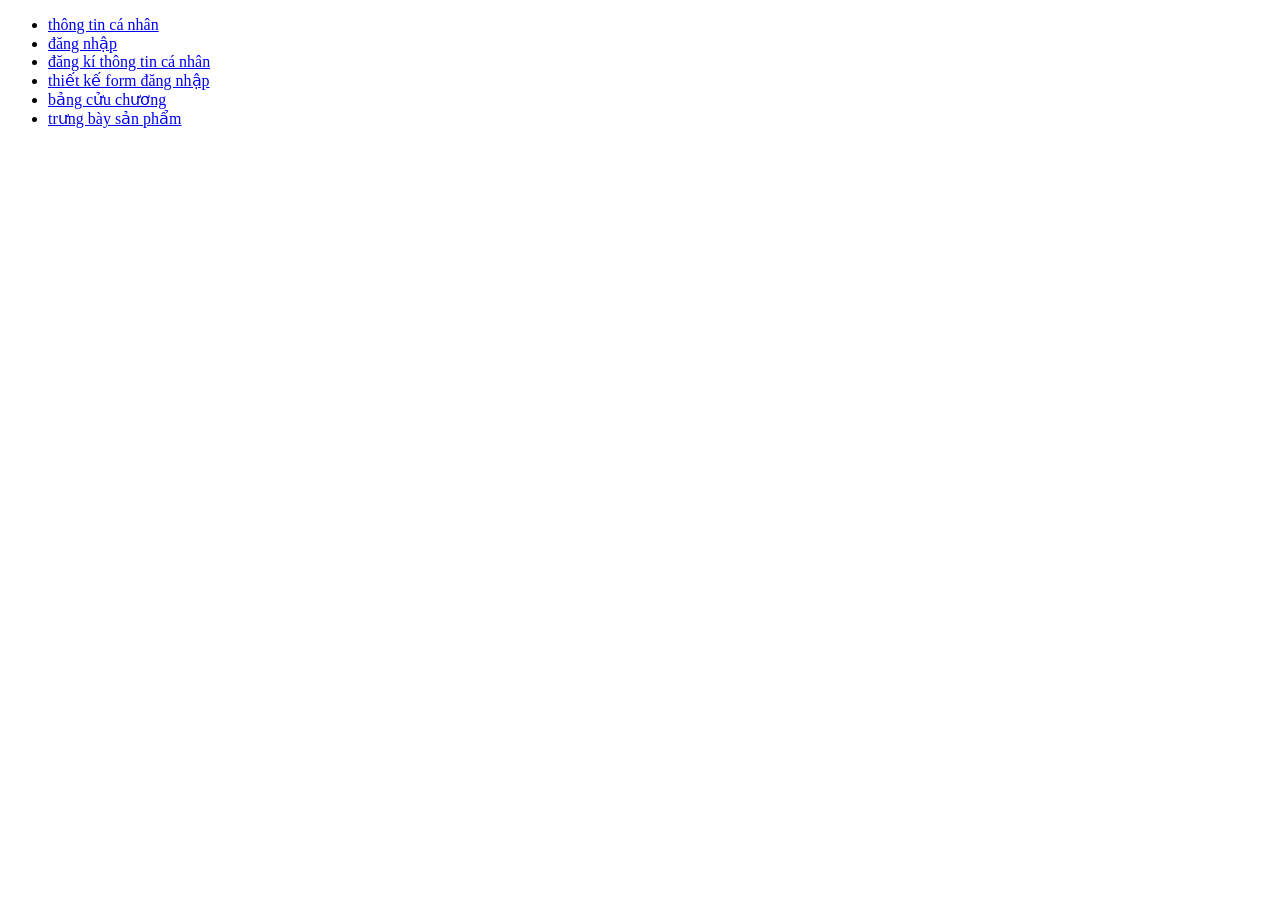
<file: index.html>
﻿<!DOCTYPE html>
<html lang ="vi">
  <head> 
      <title>Trang chính</title> <meta charset="utf-8"> 
  </head>
  <body> 
    <ul>
        <li><a href="html/page1.html">thông tin cá nhân</a></li>   
        <li><a href="html/page2.html">đăng nhập</a></li>
        <li><a href="html/page3.html">đăng kí thông tin cá nhân</a></li>
        <li><a href="html/page4.html">thiết kế form đăng nhập</a></li>
        <li><a href="html/page5.html">bảng cửu chương</a></li>
        <li><a href="html/page6.html">trưng bày sản phẩm</a></li>
    </ul>
  </body>
</html>
</file>
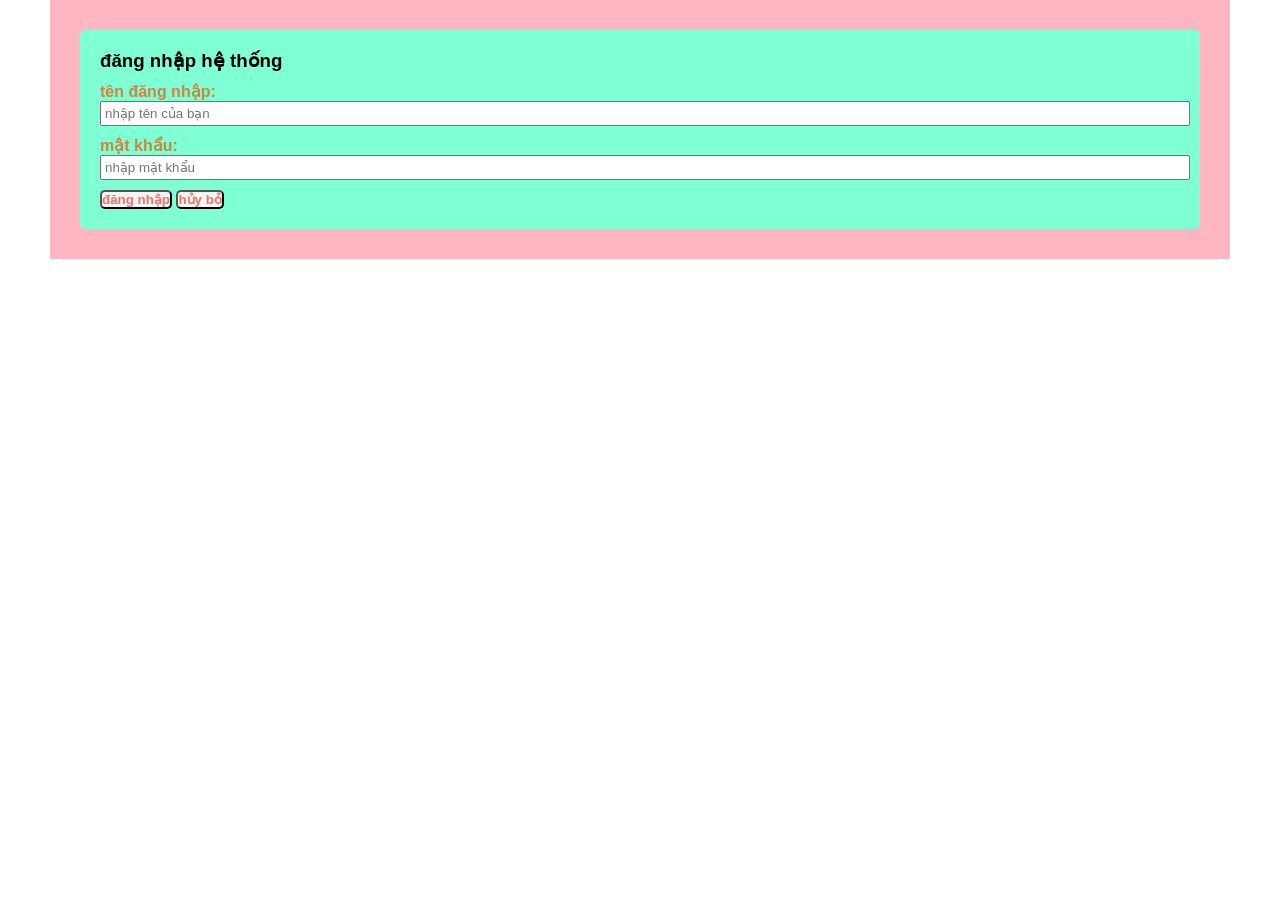
<file: html/page2.html>
<!DOCTYPE html>
<html lang="vi">
    <head>
        <title>thiết kế form</title>
        <meta charset ="utf-8">
        <link rel ="stylesheet" href = "../css/style2.css">
    </head>
    <body>
        <div class="container">
            <form id="frmlogin">
           <h3>đăng nhập hệ thống</h3>
           <div class="form-group">
            <label for="txtUsername"> tên đăng nhập: </label>
            <input class="form-control" type="text"id="txtUsername" name ="txtUsername" placeholder="nhập tên của bạn">
           </div>
        <div class="form-group">
        <label for="txtpassword"> mật khẩu: </label>
        <input class="form-control" type="password"id="txtUsername" name ="txtpassword" placeholder="nhập mật khẩu">
    </div>
            <input class="button" type ="submit" name ="sblogin" value="đăng nhập">
              <input class="button" type ="reset" name ="rscanel" value="hủy bỏ">
        </div>
    </body>
</html>
</file>
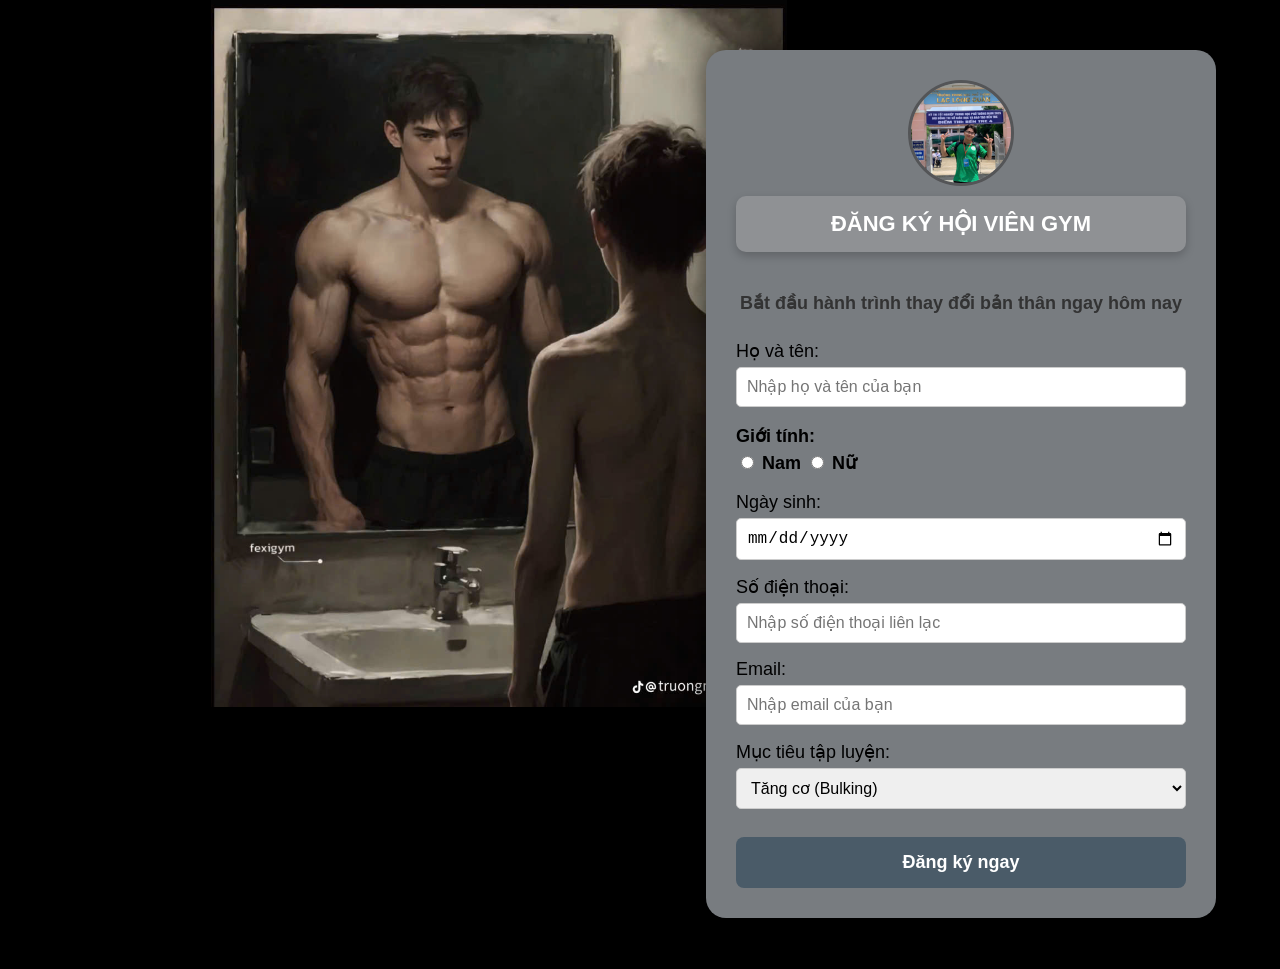
<file: html/page3.html>
<!DOCTYPE html>
<html lang="vi">
<head>
    <title>Đăng ký Hội viên Gym & Fitness</title>
    <meta charset="utf-8">
    <meta name="viewport" content="width=device-width, initial-scale=1.0">
    <link rel="stylesheet" href="../css/style3.css">
</head>
<body>
    <div class="container">
        <form id="frmSign">
            <img src="../assets/images/avatar.jpg" alt="Avatar" style="width: 100px; height: 100px; border-radius: 50%; display: block; margin: 0 auto 10px auto; border: 3px solid #545557;">

            <h3>ĐĂNG KÝ HỘI VIÊN GYM</h3>
            <p style="text-align: center; color: #333; font-weight: bold;">Bắt đầu hành trình thay đổi bản thân ngay hôm nay</p>

            <div class="hh">
                <label for="hovaten">Họ và tên:</label>
                <input class="kk" type="text" id="hovaten" placeholder="Nhập họ và tên của bạn">
            </div>

            <div class="gioitinh">
                <label><b>Giới tính:</b></label>
                <div class="radio-wrapper">
                    <input type="radio" id="nam" name="gioitinh" value="nam">
                    <label for="nam">Nam</label>
                    <input type="radio" id="nu" name="gioitinh" value="nu">
                    <label for="nu">Nữ</label>
                </div>
            </div>

            <div class="hh">
                <label for="ngaysinh">Ngày sinh:</label>
                <input class="kk" type="date" id="ngaysinh">
            </div>

            <div class="hh">
                <label for="sdt">Số điện thoại:</label>
                <input class="kk" type="text" id="sdt" placeholder="Nhập số điện thoại liên lạc">
            </div>

            <div class="hh">
                <label for="email">Email:</label>
                <input class="kk" type="email" id="email" placeholder="Nhập email của bạn">
            </div>

            <div class="hh">
                <label for="muctieu">Mục tiêu tập luyện:</label>
                <select class="kk" id="muctieu">
                    <option value="tangco">Tăng cơ (Bulking)</option>
                    <option value="giammo">Giảm mỡ (Cutting)</option>
                    <option value="fitness">Giữ dáng (Fitness)</option>
                    <option value="boxing">Boxing / Võ thuật</option>
                </select>
            </div>

            <button type="submit" class="tiptuc">Đăng ký ngay</button>
        </form>
    </div>
</body>
</html>>
</file>
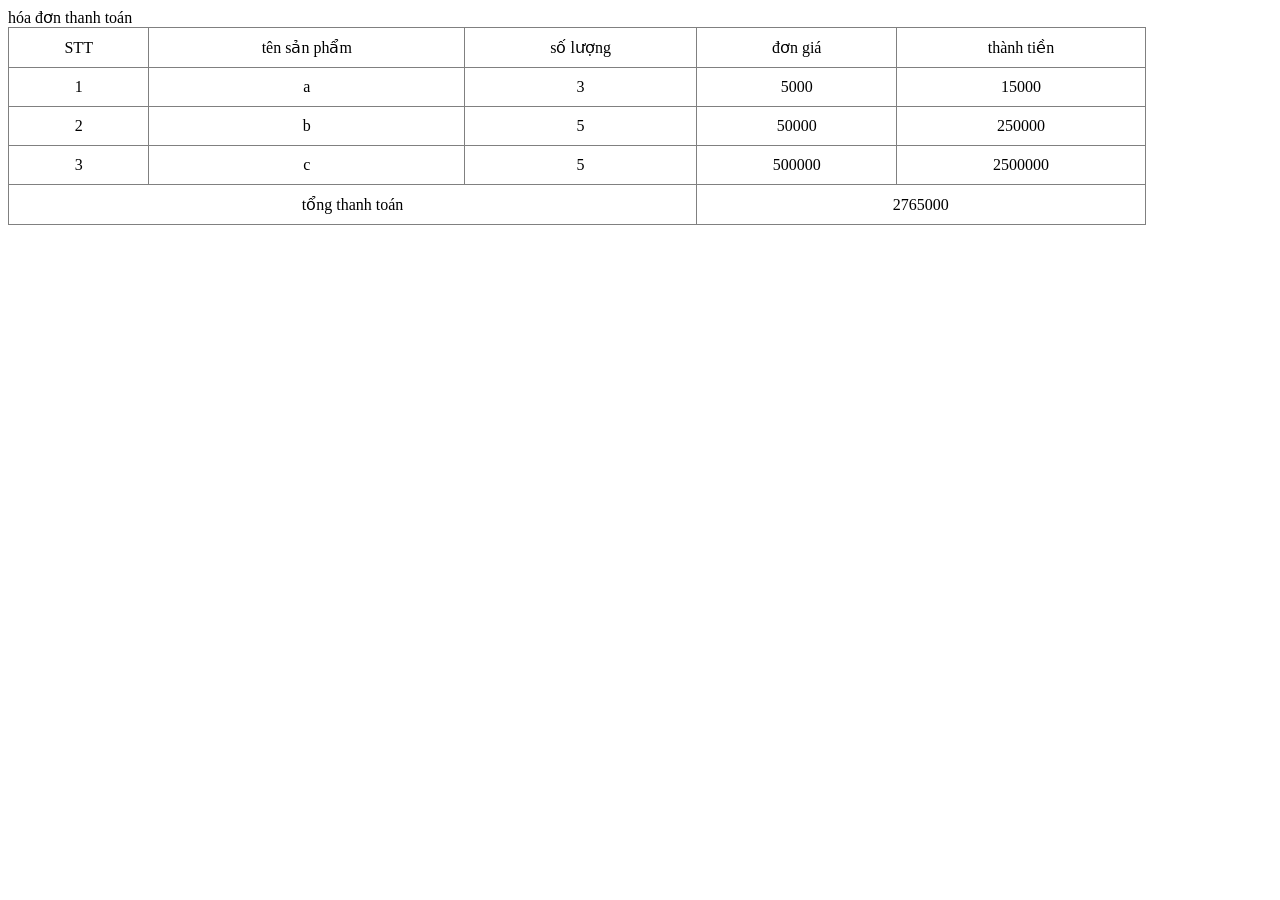
<file: html/page4.html>
<!DOCTYPE html>
<html lang="vi">
    <head>
        <title>hóa đơn thanh toán</title>
        <meta charset="utf-8">
        <link rel="stylesheet" href="../css/style4.css">
    </head>
    <body>
        <h align="center"> hóa đơn thanh toán</h>
        <table border="1">
            <tr>
                <td>STT</td>
                <td>tên sản phẩm</td>
                <td>số lượng</td>
                <td>đơn giá</td>
                <td>thành tiền</td>
            </tr>
            <tr>
                <td>1</td>
                <td>a</td>
                <td class="sl">3</td>
                <td class="dg"> 5000</td>
                <td class="tt"></td>
            </tr>
            <tr>
                <td>2</td>
                <td>b</td>
                <td class="sl">5</td>
                <td class="dg">50000</td>
                <td class="tt"></td>
            </tr>
            <tr>
                <td>3</td>
                <td>c</td>
                <td class="sl">5</td>
                <td class="dg">500000</td>
                <td class="tt"></td>
            </tr>
            <tr>
                <td colspan="3">tổng thanh toán</td>
                <td colspan="2" id="tongthanhtoan"></td>
            </tr>
        </table>
        <script>
    const donggia = document.getElementsByClassName("dg");
    const soluong = document.getElementsByClassName("sl");
    const thanhtien = document.getElementsByClassName("tt");
    let tongthanhtoan = 0;
    for (let i = 0; i < donggia.length; i++) {
        let dg = Number(donggia[i].innerHTML);
        let sl = Number(soluong[i].innerHTML);
        
        let tt = dg * sl;
        thanhtien[i].innerHTML = tt;
        
        tongthanhtoan += tt;
    }

    const tongtt_element = document.getElementById("tongthanhtoan");
    tongtt_element.innerHTML = tongthanhtoan;
</script>
    </body>
</html>
</file>
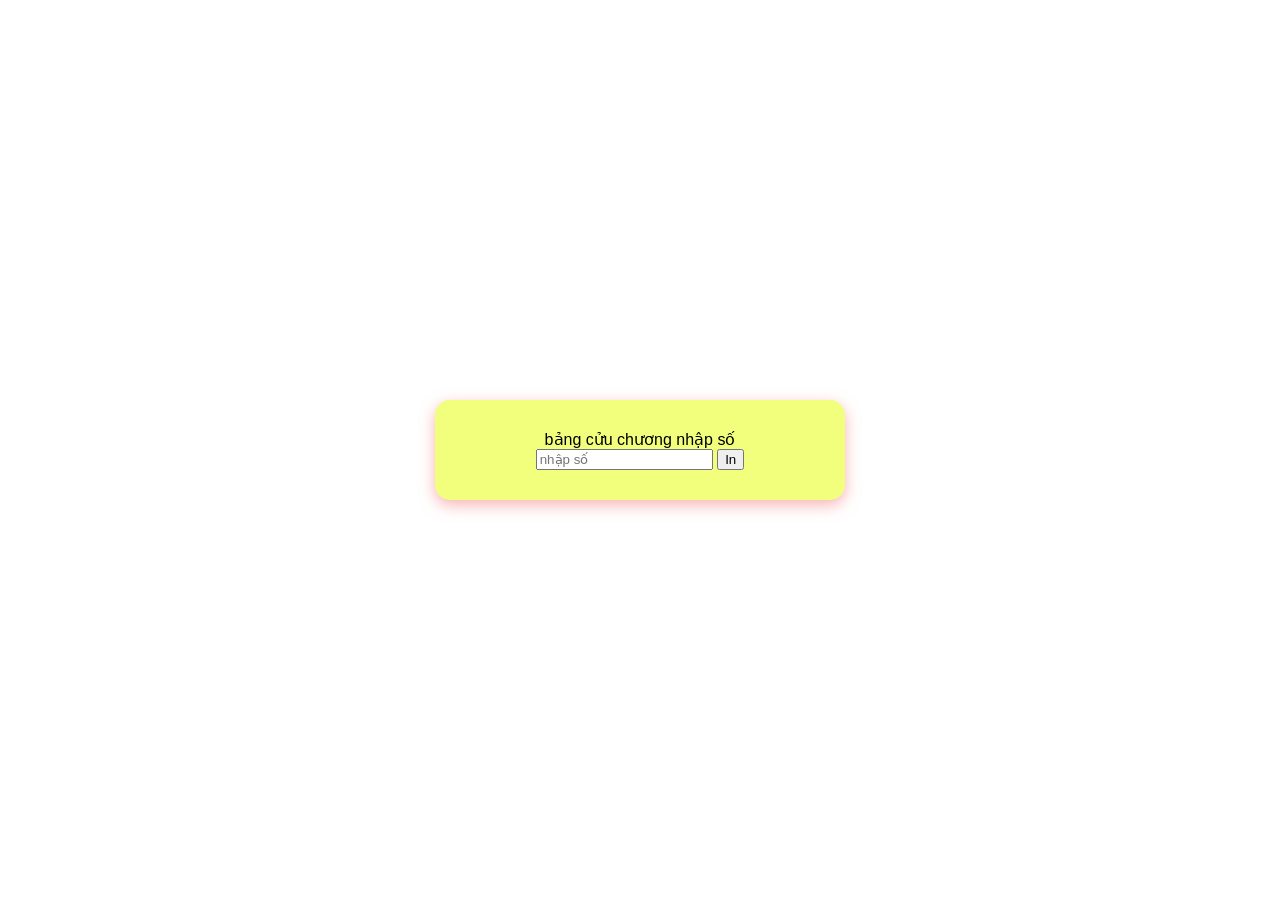
<file: html/page5.html>
<!DOCTYPE html>
<html lang="vi">
    <head>
        <title>thiết kế form đăng nhập</title>
        <meta charset="utf-8">
         <link rel="stylesheet" href="../css/style5.css">
    </head>
    <body>
        <div class ="container">
            <form id="frminBangCC">
                 <h>bảng cửu chương</h>
                 <label for="number">nhập số</label>
                 <input type="text" id="number" placeholder="nhập số">
                 <button type="button" onclick="inBang()">In</button>
            </form>  
            <div id="kq"></div>
        </div>
        <script>
           function inBang() {
                let kq = "";
                for(let i = 1; i <= 10; i++) {
                    kq += "5 X " + i + " = " + (5 * i) + "<br>";
                }
         
                document.getElementById("kq").innerHTML = kq;
            }
        </script>
    </body>
</html>
</file>
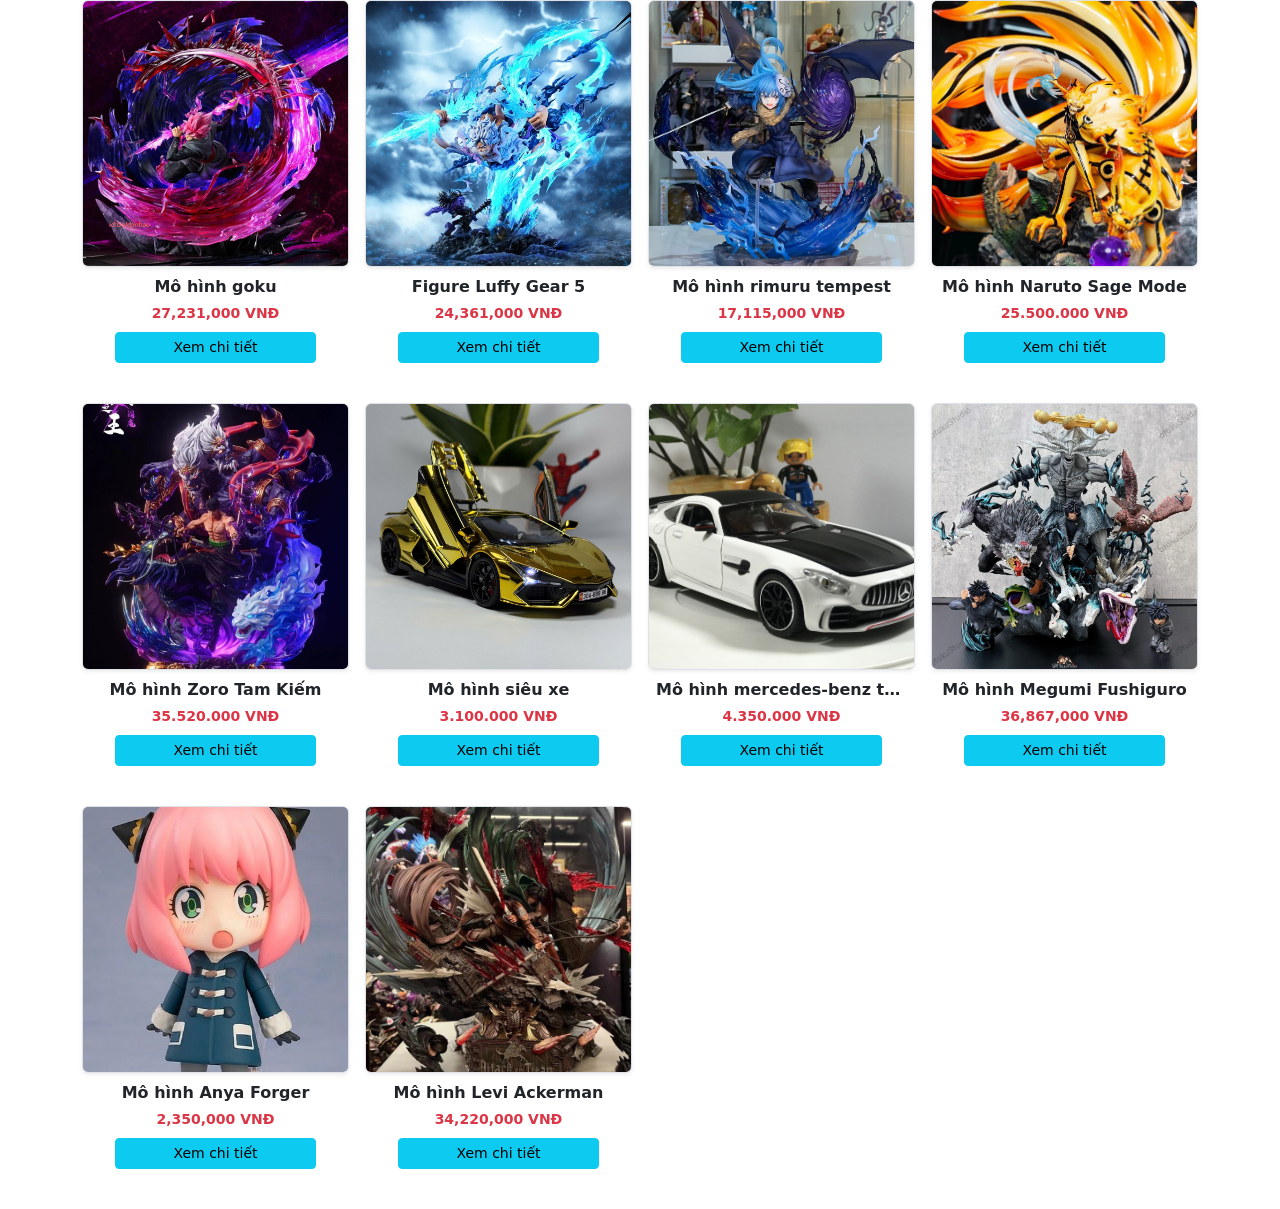
<file: html/page6.html>
<!DOCTYPE html>
<html lang="vi">
<head>
    <title>Liệt kê danh sách sản phẩm</title>
    <!-- Latest compiled and minified CSS -->
    <link href="https://cdn.jsdelivr.net/npm/bootstrap@5.3.8/dist/css/bootstrap.min.css" rel="stylesheet">

    <!-- Latest compiled JavaScript -->
    <script src="https://cdn.jsdelivr.net/npm/bootstrap@5.3.8/dist/js/bootstrap.bundle.min.js"></script>
    <meta charset="UTF-8">
    <script src = "../js/lib.js"></script>
</head>
<body>
    <div class = "container">
        <div class = "product-list  row row-cols-2 row-cols-md-3 row-cols-lg-5 g-3" id = "product-list">

        </div>
    </div>
    <script>
        productList.forEach(function(item) {
            // Truyền từng thuộc tính vào hàm
            addProduct(item.id, item.name, item.price, item.image, item.productLink);
        });
        
        
    </script>
</body>
</html>
</file>
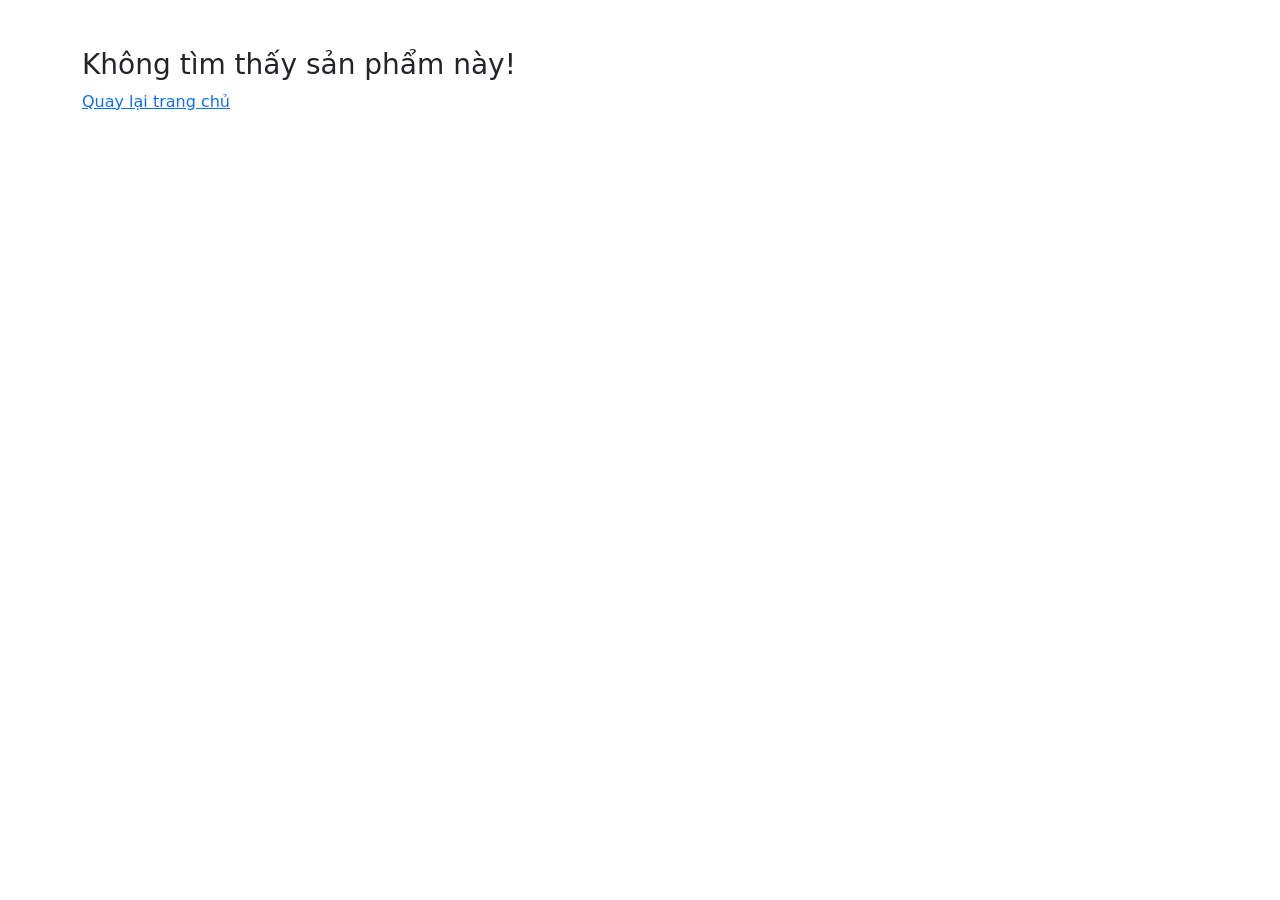
<file: html/product-detail.html>
<!DOCTYPE html>
<html lang="vi">
<head>
    <meta charset="UTF-8">
    <meta name="viewport" content="width=device-width, initial-scale=1.0">
    <title>Chi tiết sản phẩm</title>
    <link href="https://cdn.jsdelivr.net/npm/bootstrap@5.3.3/dist/css/bootstrap.min.css" rel="stylesheet">
    <script src="https://cdn.jsdelivr.net/npm/bootstrap@5.3.3/dist/js/bootstrap.bundle.min.js"></script>
    <script src="../js/lib.js"></script>
</head>
<body>
    <div class="container mt-4">
        <nav>
            <a href="../index.html" class="text-decoration-none">Trang chủ</a> / <span>Chi tiết sản phẩm</span>
        </nav>

        <hr> <div class="row mt-4">
            <div class="col-md-5">
                <img src="https://placeholder.com" id="img-detail" class="img-fluid border" alt="Ảnh sản phẩm">
            </div>

            <div class="col-md-7">
                <h2 id="name-detail" class="fw-bold">Tên sản phẩm</h2>
                <h4 id="price-detail" class="text-danger my-3">Giá: 0đ</h4>
                
                <p class="fw-bold mb-1">Mô tả sản phẩm:</p>
                <p id="desc-detail" class="text-secondary" style="text-align: justify;">
                    Nội dung mô tả sẽ hiển thị tại đây...
                </p>

                <button class="btn btn-primary mt-3">Thêm vào giỏ hàng</button>
            </div>
        </div>
    </div>

    <script>
        // 2. Sử dụng URLSearchParams để lấy ID từ thanh địa chỉ (URL)
        const queryString = window.location.search;
        const urlParams = new URLSearchParams(queryString);
        const productId = urlParams.get('id'); // Kết quả: "01" hoặc "02"...

        // 3. Tìm sản phẩm trong mảng dựa trên ID vừa lấy được
        const product = productList.find(item => item.id === productId);

        // 4. Nếu tìm thấy sản phẩm thì đổ dữ liệu ra HTML
        if (product) {
            document.getElementById('name-detail').innerText = product.name;
            document.getElementById('price-detail').innerText = "Giá: " + product.price + "đ/túi";
            document.getElementById('desc-detail').innerText = product.desc;
            document.getElementById('img-detail').src = product.image;
        } else {
            // Trường hợp ID không tồn tại hoặc không tìm thấy
            document.body.innerHTML = "<div class='container mt-5'><h3>Không tìm thấy sản phẩm này!</h3><a href='../index.html'>Quay lại trang chủ</a></div>";
        }
    </script>
</body>
</html>
</file>
<file: css/style2.css>
*{
    padding:0;
    margin: 0;
    font-family: 'Segoe UI', Tahoma, Geneva, Verdana, sans-serif;
}
div.container{
    background-color:lightpink;
    margin-left: 50px;
    margin-right: 50px;
    padding: 30px;
}
form#frmlogin{
    background-color: aquamarine;
    padding:20px;
    border-radius:5px;
}
h3.title{
    text-transform: uppercase;
    font-weight: bolder;
    letter-spacing: 5px;
    font-size:large;
    text-align:center;
}
div.form-group{
    margin-bottom:10px;
    margin-top: 10px;
}
label{
    color:peru;
    font-weight: bolder;
}
.form-control{
    display: block;
    width:100% ;
    padding:3px;
}
.button{
    background-color:rgb(244, 245, 243);
    color:rgba(240, 25, 10, 0.596);
    font-weight: bolder;
    border-radius: 5px;
}
</file>
<file: css/style3.css>
body {
    background-image: url("../assets/images/gym.jpg");
    background-size: 45% auto;
    background-position: 30% top;
    background-attachment: fixed;
    background-repeat: no-repeat;
    background-color: #000;
    color: black;
    font-size: 18px;
    margin: 0;
    padding: 0;
    font-family: 'Arial', sans-serif;
}

.container {
    background-color: #787c80;
    border-radius: 20px;
    padding: 30px;
    width: 450px;
    float: right;
    margin-right: 5%;
    margin-top: 50px;
    margin-bottom: 50px;
    box-shadow: 0px 0px 25px rgba(0, 0, 0, 0.6);
}

h3 {
    background-color: #8f9194;
    color: white;
    padding: 15px;
    box-shadow: 0px 4px 10px rgba(0, 0, 0, 0.2);
    margin-top: 0;
    font-size: 22px;
    border-radius: 10px;
    text-align: center;
}

form#frmSign {
    display: flex;
    flex-direction: column;
}

.hh {
    width: 100%;
    padding: 8px 0;
    display: flex;
    flex-direction: column;
    gap: 5px;
}

.kk {
    border-radius: 5px;
    border: 1px solid #ccc;
    width: 100%;
    padding: 10px;
    box-sizing: border-box;
    font-size: 16px;
}

.gioitinh {
    padding: 10px 0;
    font-weight: bold;
}

.radio-wrapper {
    margin-top: 5px;
}

.tiptuc {
    background-color: #4a5b68;
    color: #ffffff;
    padding: 15px;
    font-size: 18px;
    font-weight: bold;
    border: none;
    border-radius: 8px;
    width: 100%;
    margin-top: 20px;
    cursor: pointer;
    transition: 0.3s;
}

.tiptuc:hover {
    background-color: #4f5d68;
    transform: scale(1.02);
}
</file>
<file: css/style4.css>
table {
        width: 90%; 
        border-collapse: collapse;
    }
    th, td {
        padding: 10px; 
        text-align: center; 
    }
</file>
<file: css/style5.css>
.container {
    background-color: rgb(242, 255, 125);
    padding: 30px;
    border-radius: 15px; 
    box-shadow: 0 5px 15px rgba(247, 158, 158, 0.781); 
    width: 350px;
    text-align: center;
}
body {
    font-family: 'Segoe UI', Tahoma, Geneva, Verdana, sans-serif;
    background-color: #ffffff;
    display: flex;
    justify-content: center;
    align-items: center;
    height: 100vh;
    margin: 0;
}
h1 {
    color: #333;
    font-size: 24px;
    margin-bottom: 20px;
}
</file>
